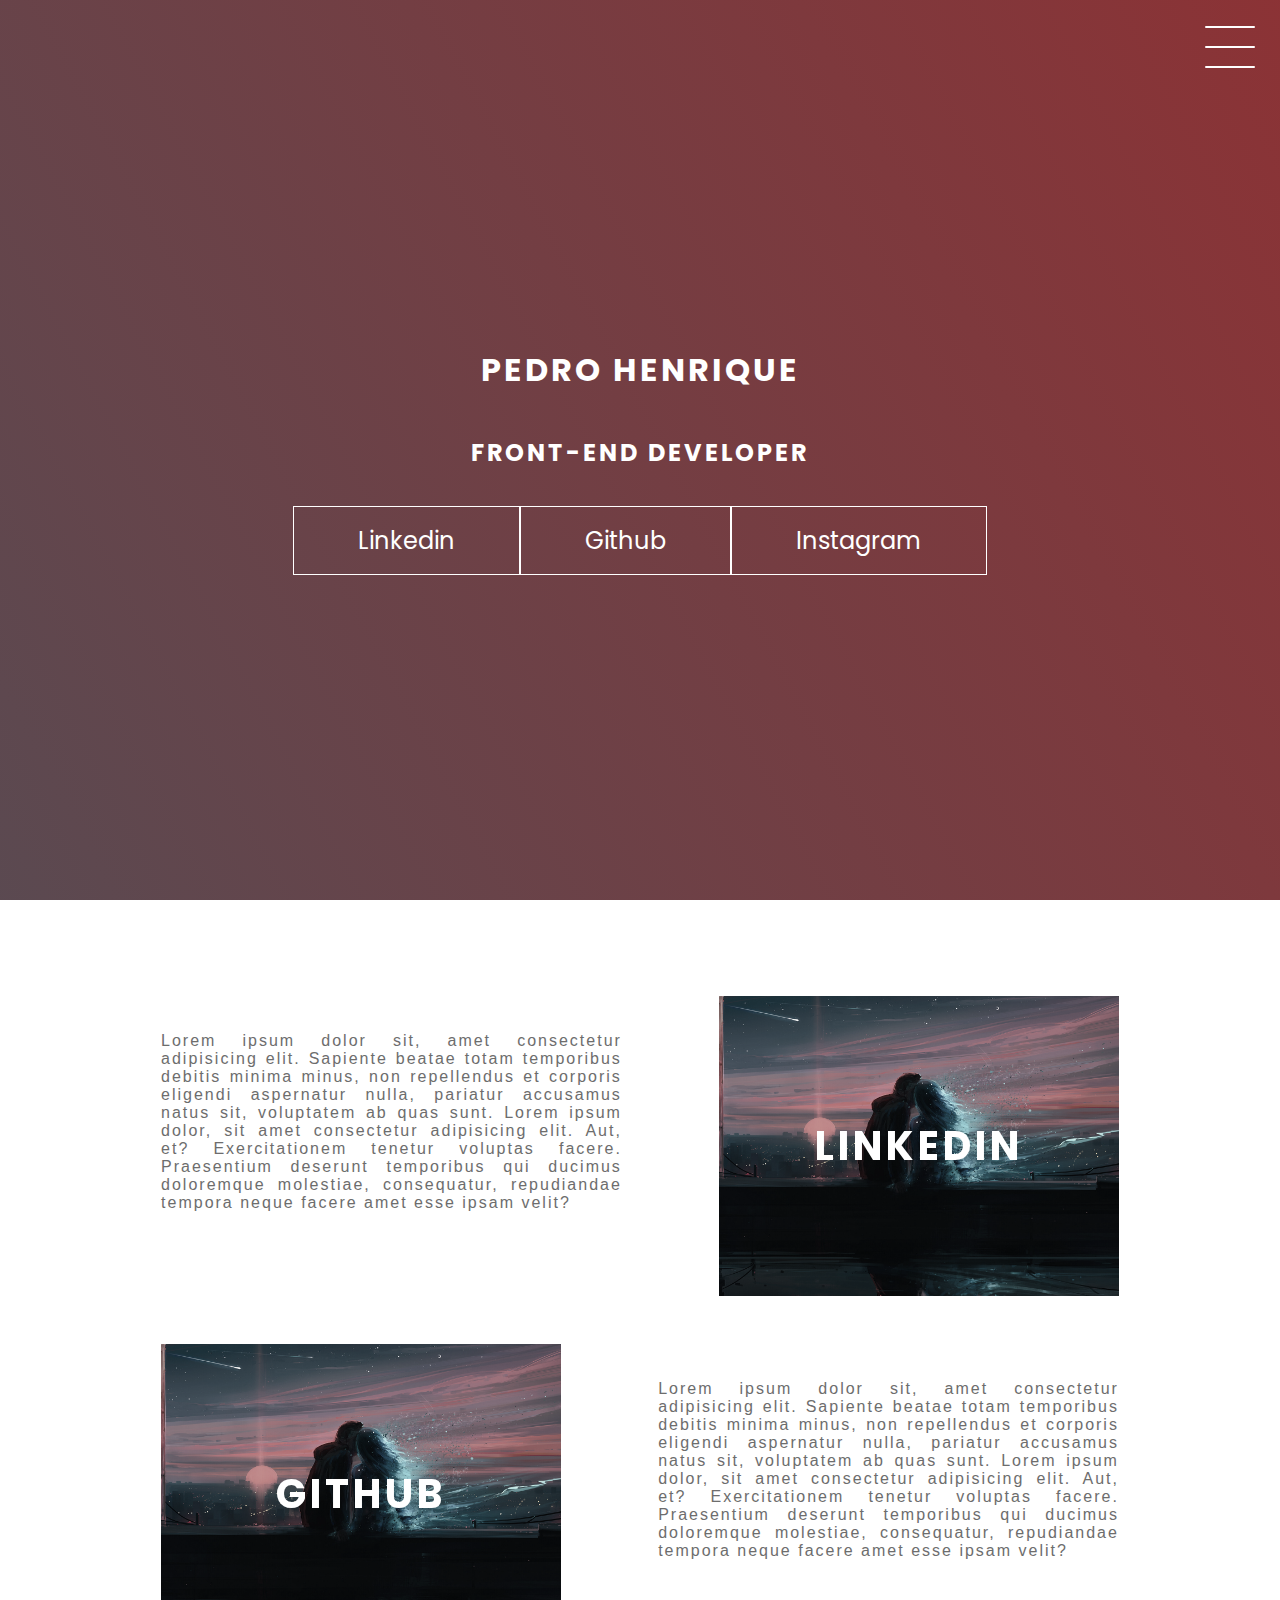
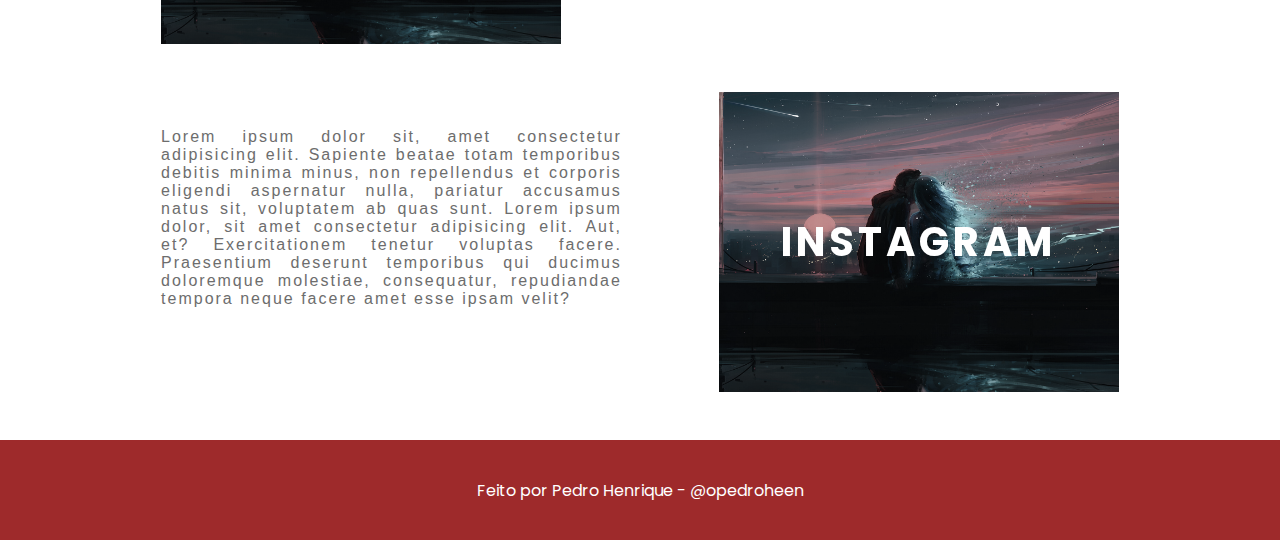
<file: index.html>
<!DOCTYPE html>
<html lang="pt-br">
<head>
    <meta charset="UTF-8">
    <meta http-equiv="X-UA-Compatible" content="IE=edge">
    <meta name="viewport" content="width=device-width, initial-scale=1.0">
    <link rel="stylesheet" href="style.css">
    <title>Portfólio</title>
</head>
<body>
    <header class="header-wrapper">
        <div class="header">
            <div class="checkbox-container">
                <div class="checkbox-wrapper">
                    <input type="checkbox" id="toggle">
                    <label  class="checkbox" for="toggle">
                        <div class="trace"></div>
                        <div class="trace"></div>
                        <div class="trace"></div>
                    </label>
                    <div class="menu"></div>
                    <nav class="menu-itens">
                        <ul>
                            <li>
                                <a href="#">Home</a>
                            </li>
                            <li>
                                <a href="#">Sobre</a>
                            </li>
                            <li>
                                <a href="#">Projetos</a>
                            </li>
                        </ul>
                    </nav>
                </div>
            </div>
        </div>
        <h1>Pedro Henrique</h1>
        <h2>Front-End Developer</h2>
        <div class="social-media">
            <a href="#">Linkedin</a>
            <a href="#">Github</a>
            <a href="#">Instagram</a>
        </div>
    </header>
    <main class="container">
        <div class="card-container">
            <div class="card-text">
                Lorem ipsum dolor sit, amet consectetur adipisicing elit. Sapiente beatae totam temporibus debitis minima minus, non repellendus et corporis eligendi aspernatur nulla, pariatur accusamus natus sit, voluptatem ab quas sunt. Lorem ipsum dolor, sit amet consectetur adipisicing elit. Aut, et? Exercitationem tenetur voluptas facere. Praesentium deserunt temporibus qui ducimus doloremque molestiae, consequatur, repudiandae tempora neque facere amet esse ipsam velit?
            </div>
            <div class="card">
                <div class="card-wrapper">
                    <h2>Linkedin</h2>
                    <p>Veja meu Linkedin!</p>
                </div>
            </div>
        </div>
        <div class="card-container">
            <div class="card">
                <div class="card-wrapper">
                    <h2>Github</h2>
                    <p>Veja meus projetos!</p>
                </div>
            </div>
            <div class="card-text">
                Lorem ipsum dolor sit, amet consectetur adipisicing elit. Sapiente beatae totam temporibus debitis minima minus, non repellendus et corporis eligendi aspernatur nulla, pariatur accusamus natus sit, voluptatem ab quas sunt. Lorem ipsum dolor, sit amet consectetur adipisicing elit. Aut, et? Exercitationem tenetur voluptas facere. Praesentium deserunt temporibus qui ducimus doloremque molestiae, consequatur, repudiandae tempora neque facere amet esse ipsam velit?
            </div>
        </div>
        <div class="card-container">
            <div class="card-text">
                Lorem ipsum dolor sit, amet consectetur adipisicing elit. Sapiente beatae totam temporibus debitis minima minus, non repellendus et corporis eligendi aspernatur nulla, pariatur accusamus natus sit, voluptatem ab quas sunt. Lorem ipsum dolor, sit amet consectetur adipisicing elit. Aut, et? Exercitationem tenetur voluptas facere. Praesentium deserunt temporibus qui ducimus doloremque molestiae, consequatur, repudiandae tempora neque facere amet esse ipsam velit?
            </div>
            <div class="card">
                <div class="card-wrapper">
                    <h2>Instagram</h2>
                    <p>Acesse meu Instagram!</p>
                </div>
            </div>
        </div>
    </main>
    <footer class="footer">
        Feito por Pedro Henrique - @opedroheen
    </footer>
</body>
</html>
</file>
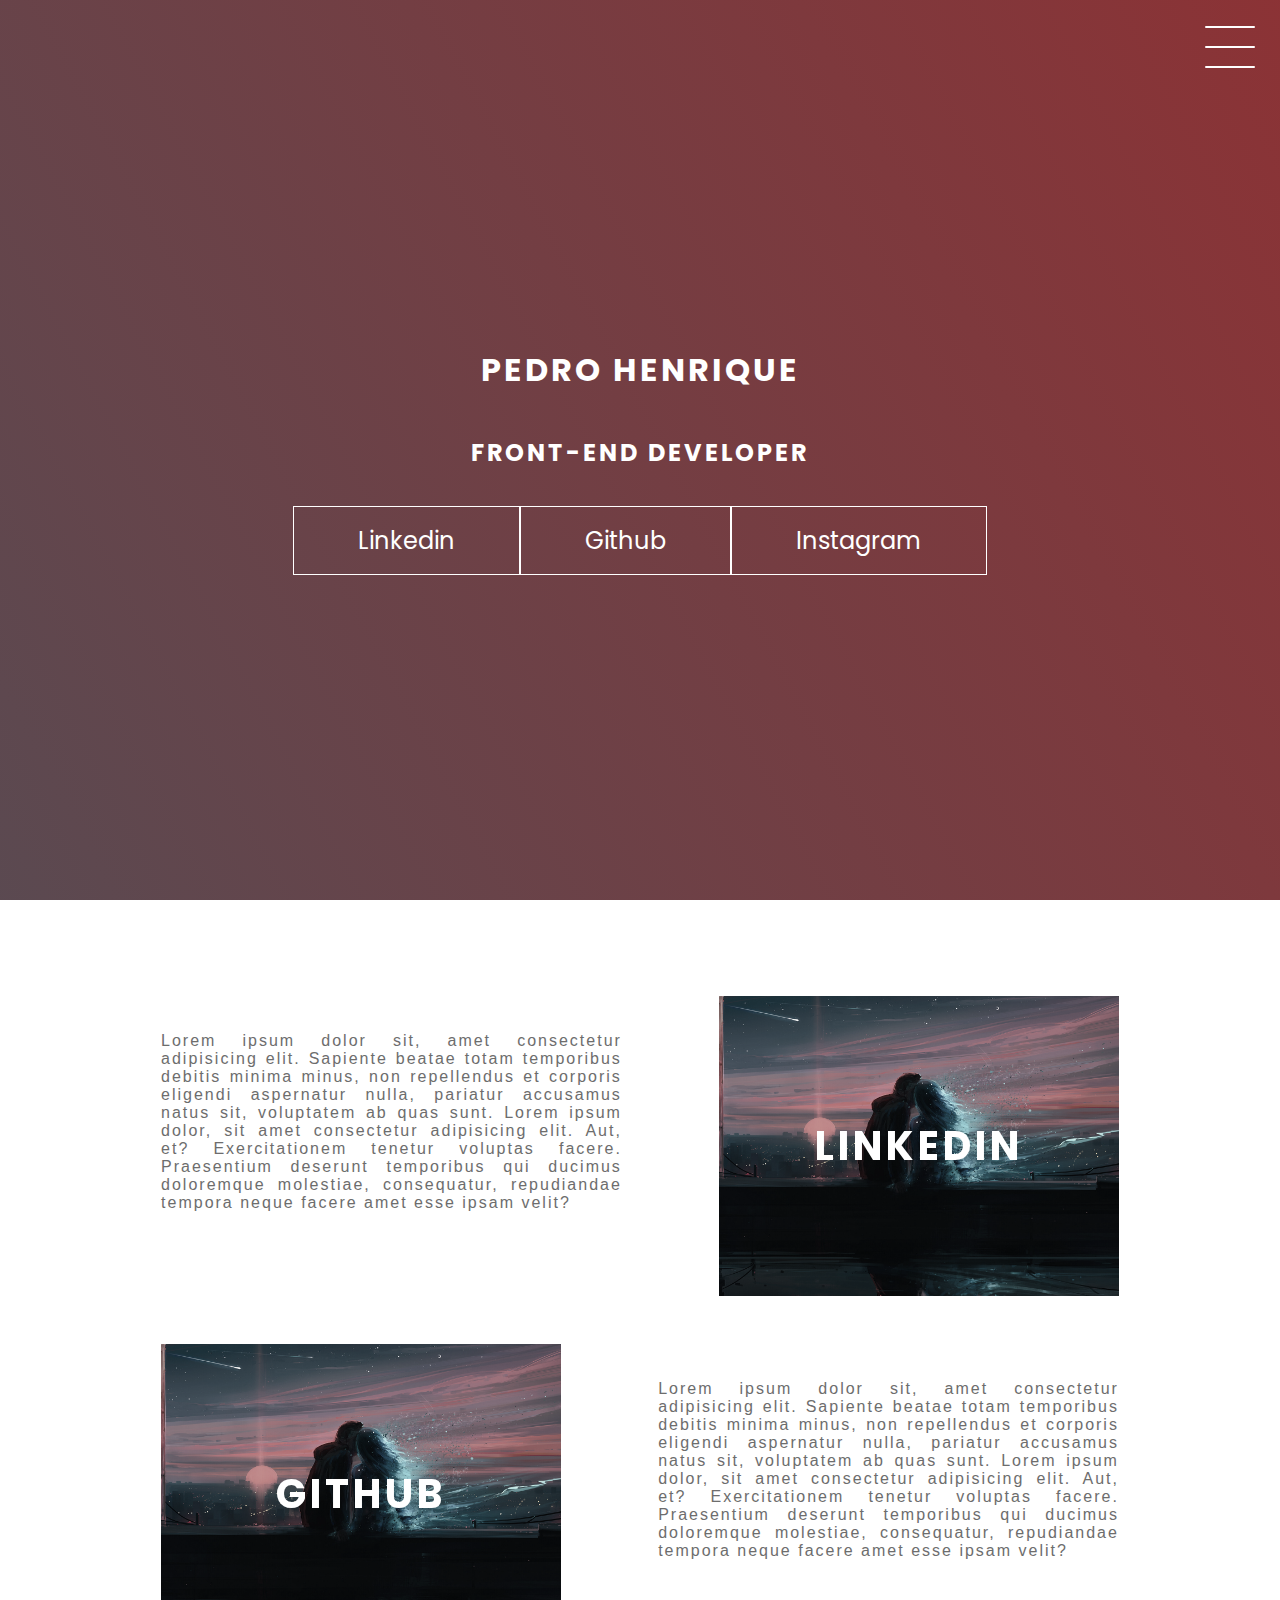
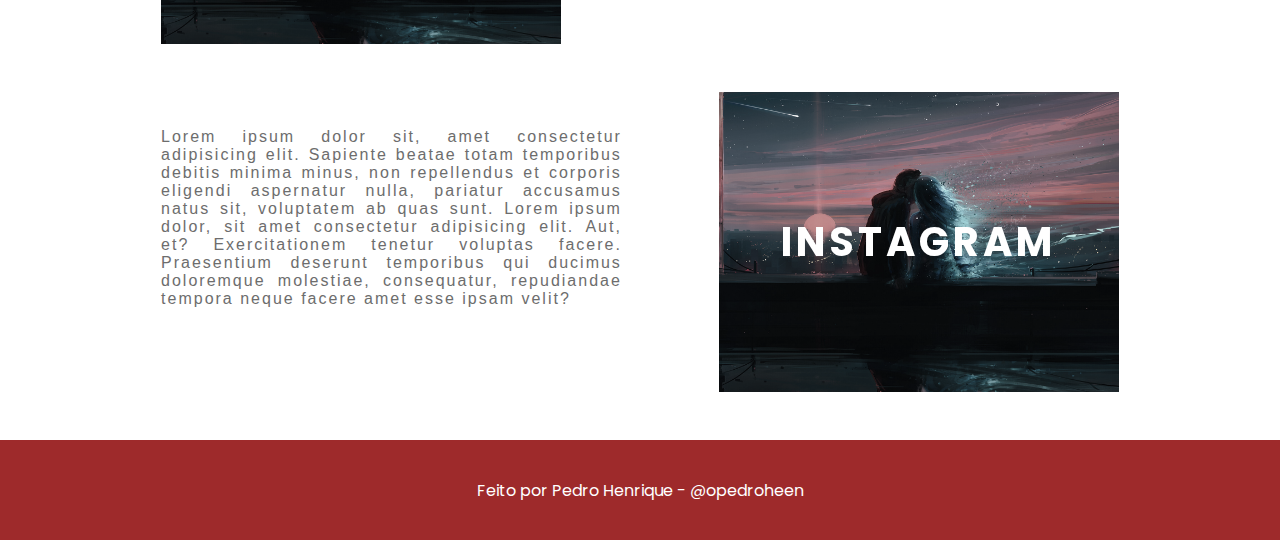
<file: portfolio/index.html>
<!DOCTYPE html>
<html lang="pt-br">
<head>
    <meta charset="UTF-8">
    <meta http-equiv="X-UA-Compatible" content="IE=edge">
    <meta name="viewport" content="width=device-width, initial-scale=1.0">
    <link rel="stylesheet" href="../estilo/style.css">
    <title>Portfólio</title>
</head>
<body>
    <header class="header-wrapper">
        <div class="header">
            <div class="checkbox-container">
                <div class="checkbox-wrapper">
                    <input type="checkbox" id="toggle">
                    <label  class="checkbox" for="toggle">
                        <div class="trace"></div>
                        <div class="trace"></div>
                        <div class="trace"></div>
                    </label>
                    <div class="menu"></div>
                    <nav class="menu-itens">
                        <ul>
                            <li>
                                <a href="#">Home</a>
                            </li>
                            <li>
                                <a href="#">Sobre</a>
                            </li>
                            <li>
                                <a href="#">Projetos</a>
                            </li>
                        </ul>
                    </nav>
                </div>
            </div>
        </div>
        <h1>Pedro Henrique</h1>
        <h2>Front-End Developer</h2>
        <div class="social-media">
            <a href="#">Linkedin</a>
            <a href="#">Github</a>
            <a href="#">Instagram</a>
        </div>
    </header>
    <main class="container">
        <div class="card-container">
            <div class="card-text">
                Lorem ipsum dolor sit, amet consectetur adipisicing elit. Sapiente beatae totam temporibus debitis minima minus, non repellendus et corporis eligendi aspernatur nulla, pariatur accusamus natus sit, voluptatem ab quas sunt. Lorem ipsum dolor, sit amet consectetur adipisicing elit. Aut, et? Exercitationem tenetur voluptas facere. Praesentium deserunt temporibus qui ducimus doloremque molestiae, consequatur, repudiandae tempora neque facere amet esse ipsam velit?
            </div>
            <div class="card">
                <div class="card-wrapper">
                    <h2>Linkedin</h2>
                    <p>Veja meu Linkedin!</p>
                </div>
            </div>
        </div>
        <div class="card-container">
            <div class="card">
                <div class="card-wrapper">
                    <h2>Github</h2>
                    <p>Veja meus projetos!</p>
                </div>
            </div>
            <div class="card-text">
                Lorem ipsum dolor sit, amet consectetur adipisicing elit. Sapiente beatae totam temporibus debitis minima minus, non repellendus et corporis eligendi aspernatur nulla, pariatur accusamus natus sit, voluptatem ab quas sunt. Lorem ipsum dolor, sit amet consectetur adipisicing elit. Aut, et? Exercitationem tenetur voluptas facere. Praesentium deserunt temporibus qui ducimus doloremque molestiae, consequatur, repudiandae tempora neque facere amet esse ipsam velit?
            </div>
        </div>
        <div class="card-container">
            <div class="card-text">
                Lorem ipsum dolor sit, amet consectetur adipisicing elit. Sapiente beatae totam temporibus debitis minima minus, non repellendus et corporis eligendi aspernatur nulla, pariatur accusamus natus sit, voluptatem ab quas sunt. Lorem ipsum dolor, sit amet consectetur adipisicing elit. Aut, et? Exercitationem tenetur voluptas facere. Praesentium deserunt temporibus qui ducimus doloremque molestiae, consequatur, repudiandae tempora neque facere amet esse ipsam velit?
            </div>
            <div class="card">
                <div class="card-wrapper">
                    <h2>Instagram</h2>
                    <p>Acesse meu Instagram!</p>
                </div>
            </div>
        </div>
    </main>
    <footer class="footer">
        Feito por Pedro Henrique - @opedroheen
    </footer>
</body>
</html>
</file>
<file: style.css>
@import url('https://fonts.googleapis.com/css2?family=Poppins&display=swap');

body{
    font-family: 'Poppins', sans-serif;
    margin: 0;
    padding: 0;
    color: #fff;
}

/*HEADER*/

.header-wrapper{
    height: 100vh;
    width: 100%;
    background: rgb(121, 102, 75);
    background: linear-gradient(242deg, rgb(100, 86, 64)0%, rgba(158,42,43,1) 45%, rgba(51,92,103,1) 100%);
    background-size: 400% 400%;
    display: flex;
    flex-direction: column;
    align-items: center;
    justify-content: center;
    position: relative;
    animation: backanimate 8s ease-in-out infinite;
}

h1, h2{
    text-transform: uppercase;
    letter-spacing: 3px;
}

.social-media{
    margin-top: 1rem;
    display: flex;
}

.social-media a{
    text-decoration: none;
    color: #fff;
    font-size: 24px;
    padding: 1rem 4rem;
    border: 1px solid #fff;
    min-width: 4rem;
    display: flex;
    justify-content: center;
    align-items: center;
    transition: .5s cubic-bezier(0.55, 0.025, 0.675, 0.97);
}

.social-media a:hover{
    color: #9e2a2b;
    background-color: #fff;
}

@keyframes backanimate{
    0%{
        background-position: 0% 80%;
    }

    50%{
        background-position: 80% 100%;
    }

    100%{
        background-position: 0% 90%;
    }
}

/*HEADER*/

/*MENU HAMBURGUER*/

.checkbox-container{
    display: flex;
    justify-content: center;
    align-items: center;
}

.checkbox{
    height: 100px;
    width: 100px;
    position: absolute;
    top: 0;
    right: 0;
    display: flex;
    justify-content: center;
    cursor: pointer;
    z-index: 9999;
    transition: 400ms ease-in-out 0s;
}

.checkbox .trace{
    width: 50px;
    height: 2px;
    background-color: #fff;
    position: absolute;
    border-radius: 5px;
    transition: 0.5s ease-in-out;
}

.checkbox .trace:nth-child(1){
    top: 26px;
    transform: rotate(0);
}

.checkbox .trace:nth-child(2){
    top: 46px;
    transform: rotate(0);
}

.checkbox .trace:nth-child(3){
    top: 66px;
    transform: rotate(0);
}

#toggle{
    display: none;
}

.menu{
    position: absolute;
    top: 25px;
    right: 30px;
    background: transparent;
    height: 40px;
    width: 40px;
    border-radius: 50%;
    box-shadow: 0px 0px 0px 0px #fff;
    z-index: -1;
    transition: 400ms ease-in-out 0s;
}

.menu-itens{
    position: fixed;
    left: 0;
    top: 0;
    width: 100%;
    height: 100vh;
    display: flex;
    justify-content: center;
    align-items: center;
    z-index: 2;
    opacity: 0;
    visibility: hidden;
    transition: 400ms ease-in-out 0s;
}

.menu-itens ul{
    list-style-type: none;
}

.menu-itens ul li a{
    margin: 10px 0;
    color: #9e2a2b;
    text-decoration: none;
    text-transform: uppercase;
    letter-spacing: 3px;
    font-size: 40px;
}

#toggle:checked + .checkbox .trace:nth-child(1){
    transform: rotate(45deg);
    background-color: #9e2a2b;
    top: 47px;
}

#toggle:checked + .checkbox .trace:nth-child(2){
    transform: translateX(-100px);
    visibility: hidden;
    width: 30px;
    opacity: 0;
}

#toggle:checked + .checkbox .trace:nth-child(3){
    transform: rotate(-45deg);
    background-color: #9e2a2b;
    top: 48px;
}

#toggle:checked + .checkbox{
    background-color: #fff;
}

#toggle:checked ~ .menu{
    box-shadow: 0px 0px 0px 100vmax #fff;
    z-index: 1;
}

#toggle:checked ~ .menu-itens{
    visibility: visible;
    opacity: 1;
}

/*MENU HAMBURGUER*/
/*CARDS E HOME*/

.container{
    width: 100%;
    height: auto;
    display: flex;
    flex-direction: column;
    justify-content: space-between;
    align-items: center;
    margin: 3rem 0;
}

.card-container{
    display: flex;
    align-items: center;
    justify-content: space-evenly;
    width: 90%;
}

.card{
    display: flex;
    align-items: center;
    margin: 3rem 0 0;
    background-image: url(./artstation1.jpg);
    background-position: center;
    background-repeat: no-repeat;
    background-size: cover;
    display: flex;
    justify-content: center;
    align-items: center;
    filter: grayscale(0.6);
    color: #fff;
    cursor: pointer;
    transition: 0.3s;
}

.card-text{
    width: 40%;
    text-align: justify;
    font-family: Arial, Helvetica, sans-serif;
    letter-spacing: 2px;
    color: rgb(109, 109, 109);
}

.card-wrapper::before{
    content: '';
    position: absolute;
    height: 100px;
    width: 100px;
    display: block;
    border: 1px solid #fff;
    opacity: 0;
    transition: 0.3s;
}

.card-wrapper h2{
    font-size: 40px;
    text-transform: uppercase;
    letter-spacing: 1px;
    margin: 0;
    transition: 0.3s;
}

.card-wrapper p{
    font-size: 0;
    visibility: hidden;
    opacity: 0;
    font-weight: bold;
    text-transform: uppercase;
    transition: 0.3s;
}

.card:hover{
    filter: unset;
}

.card:hover > .card-wrapper::before{
    opacity: 1;
    width: 350px;
    height: 250px;
}

.container{
    width: 100%;
    height: auto;
    display: flex;
    flex-direction: column;
    justify-content: space-evenly;
    align-items: center;
    margin: 3rem 0;
}

.card-container{
    display: flex;
    align-items: center;
    justify-content: space-evenly;
    width: 90%;
}

.card{
    width: 400px;
    height: 300px;
    margin: 3rem 0 0;
    background-image: url(./artstation1.jpg);
    background-position: center;
    background-repeat: no-repeat;
    background-size: cover;
    display: flex;
    justify-content: center;
    align-items: center;
    filter: grayscale(0.6);
    color: #fff;
    cursor: pointer;
    transition: 0.3s;
}

.card-text{
    width: 40%;
    text-align: justify;
    font-family: Arial, Helvetica, sans-serif;
    letter-spacing: 2px;
    color: rgb(109, 109, 109);
}

.card-wrapper{
    text-align: center;
    display: flex;
    flex-direction: column;
    justify-content: center;
    align-items: center;
    position: relative;
}

.card-wrapper::before{
    content: '';
    position: absolute;
    height: 100px;
    width: 100px;
    display: block;
    border: 1px solid #fff;
    opacity: 0;
    transition: 0.3s;
}

.card-wrapper h2{
    font-size: 40px;
    text-transform: uppercase;
    letter-spacing: 4px;
    margin: 0;
    transition: 0.3s;
}

.card-wrapper p{
    font-size: 0;
    opacity: 0;
    font-weight: bold;
    visibility: hidden;
    text-transform: uppercase;
    transition: 0.3s;
}

.card:hover > .card-wrapper p{
    font-size: 14px;
    opacity: 1;
    visibility: visible;
}

/*CARDS E HOME*/
/*FOOTER*/

.footer{
    height: 100px;
    width: 100%;
    display: flex;
    justify-content: center;
    align-items: center;
    background-color: #9e2a2b;
    color: #fff;
}

/*FOOTER*/
/*RESPONSIVIDADE*/

@media (max-width: 800px){
    .social-media{
        display: flex;
        flex-direction: column;
    }

    .container{
        margin-top: 0;
    }

    .card-container{
        flex-direction: column;
    }

    .container .card-container:nth-child(1), .container .card-container:nth-child(3){
        flex-direction: column-reverse;
    }

    .card{
        width: 300px;
        height: 300px;
    }

    .card-text{
        width: 90%;
        margin-top: 2rem;
        text-align: justify;
    }

    .card:hover > .card-wrapper::before{
        height: 200px;
        width: 200px;
    }
}

/*RESPONSIVIDADE*/
</file>
<file: estilo/style.css>
@import url('https://fonts.googleapis.com/css2?family=Poppins&display=swap');

body{
    font-family: 'Poppins', sans-serif;
    margin: 0;
    padding: 0;
    color: #fff;
}

/*HEADER*/

.header-wrapper{
    height: 100vh;
    width: 100%;
    background: rgb(121, 102, 75);
    background: linear-gradient(242deg, rgb(100, 86, 64)0%, rgba(158,42,43,1) 45%, rgba(51,92,103,1) 100%);
    background-size: 400% 400%;
    display: flex;
    flex-direction: column;
    align-items: center;
    justify-content: center;
    position: relative;
    animation: backanimate 8s ease-in-out infinite;
}

h1, h2{
    text-transform: uppercase;
    letter-spacing: 3px;
}

.social-media{
    margin-top: 1rem;
    display: flex;
}

.social-media a{
    text-decoration: none;
    color: #fff;
    font-size: 24px;
    padding: 1rem 4rem;
    border: 1px solid #fff;
    min-width: 4rem;
    display: flex;
    justify-content: center;
    align-items: center;
    transition: .5s cubic-bezier(0.55, 0.025, 0.675, 0.97);
}

.social-media a:hover{
    color: #9e2a2b;
    background-color: #fff;
}

@keyframes backanimate{
    0%{
        background-position: 0% 80%;
    }

    50%{
        background-position: 80% 100%;
    }

    100%{
        background-position: 0% 90%;
    }
}

/*HEADER*/

/*MENU HAMBURGUER*/

.checkbox-container{
    display: flex;
    justify-content: center;
    align-items: center;
}

.checkbox{
    height: 100px;
    width: 100px;
    position: absolute;
    top: 0;
    right: 0;
    display: flex;
    justify-content: center;
    cursor: pointer;
    z-index: 9999;
    transition: 400ms ease-in-out 0s;
}

.checkbox .trace{
    width: 50px;
    height: 2px;
    background-color: #fff;
    position: absolute;
    border-radius: 5px;
    transition: 0.5s ease-in-out;
}

.checkbox .trace:nth-child(1){
    top: 26px;
    transform: rotate(0);
}

.checkbox .trace:nth-child(2){
    top: 46px;
    transform: rotate(0);
}

.checkbox .trace:nth-child(3){
    top: 66px;
    transform: rotate(0);
}

#toggle{
    display: none;
}

.menu{
    position: absolute;
    top: 25px;
    right: 30px;
    background: transparent;
    height: 40px;
    width: 40px;
    border-radius: 50%;
    box-shadow: 0px 0px 0px 0px #fff;
    z-index: -1;
    transition: 400ms ease-in-out 0s;
}

.menu-itens{
    position: fixed;
    left: 0;
    top: 0;
    width: 100%;
    height: 100vh;
    display: flex;
    justify-content: center;
    align-items: center;
    z-index: 2;
    opacity: 0;
    visibility: hidden;
    transition: 400ms ease-in-out 0s;
}

.menu-itens ul{
    list-style-type: none;
}

.menu-itens ul li a{
    margin: 10px 0;
    color: #9e2a2b;
    text-decoration: none;
    text-transform: uppercase;
    letter-spacing: 3px;
    font-size: 40px;
}

#toggle:checked + .checkbox .trace:nth-child(1){
    transform: rotate(45deg);
    background-color: #9e2a2b;
    top: 47px;
}

#toggle:checked + .checkbox .trace:nth-child(2){
    transform: translateX(-100px);
    visibility: hidden;
    width: 30px;
    opacity: 0;
}

#toggle:checked + .checkbox .trace:nth-child(3){
    transform: rotate(-45deg);
    background-color: #9e2a2b;
    top: 48px;
}

#toggle:checked + .checkbox{
    background-color: #fff;
}

#toggle:checked ~ .menu{
    box-shadow: 0px 0px 0px 100vmax #fff;
    z-index: 1;
}

#toggle:checked ~ .menu-itens{
    visibility: visible;
    opacity: 1;
}

/*MENU HAMBURGUER*/
/*CARDS E HOME*/

.container{
    width: 100%;
    height: auto;
    display: flex;
    flex-direction: column;
    justify-content: space-between;
    align-items: center;
    margin: 3rem 0;
}

.card-container{
    display: flex;
    align-items: center;
    justify-content: space-evenly;
    width: 90%;
}

.card{
    display: flex;
    align-items: center;
    margin: 3rem 0 0;
    background-image: url('../imagem/artstation1.jpg');
    background-position: center;
    background-repeat: no-repeat;
    background-size: cover;
    display: flex;
    justify-content: center;
    align-items: center;
    filter: grayscale(0.6);
    color: #fff;
    cursor: pointer;
    transition: 0.3s;
}

.card-text{
    width: 40%;
    text-align: justify;
    font-family: Arial, Helvetica, sans-serif;
    letter-spacing: 2px;
    color: rgb(109, 109, 109);
}

.card-wrapper::before{
    content: '';
    position: absolute;
    height: 100px;
    width: 100px;
    display: block;
    border: 1px solid #fff;
    opacity: 0;
    transition: 0.3s;
}

.card-wrapper h2{
    font-size: 40px;
    text-transform: uppercase;
    letter-spacing: 1px;
    margin: 0;
    transition: 0.3s;
}

.card-wrapper p{
    font-size: 0;
    visibility: hidden;
    opacity: 0;
    font-weight: bold;
    text-transform: uppercase;
    transition: 0.3s;
}

.card:hover{
    filter: unset;
}

.card:hover > .card-wrapper::before{
    opacity: 1;
    width: 350px;
    height: 250px;
}

.container{
    width: 100%;
    height: auto;
    display: flex;
    flex-direction: column;
    justify-content: space-evenly;
    align-items: center;
    margin: 3rem 0;
}

.card-container{
    display: flex;
    align-items: center;
    justify-content: space-evenly;
    width: 90%;
}

.card{
    width: 400px;
    height: 300px;
    margin: 3rem 0 0;
    background-image: url('../imagem/artstation1.jpg');
    background-position: center;
    background-repeat: no-repeat;
    background-size: cover;
    display: flex;
    justify-content: center;
    align-items: center;
    filter: grayscale(0.6);
    color: #fff;
    cursor: pointer;
    transition: 0.3s;
}

.card-text{
    width: 40%;
    text-align: justify;
    font-family: Arial, Helvetica, sans-serif;
    letter-spacing: 2px;
    color: rgb(109, 109, 109);
}

.card-wrapper{
    text-align: center;
    display: flex;
    flex-direction: column;
    justify-content: center;
    align-items: center;
    position: relative;
}

.card-wrapper::before{
    content: '';
    position: absolute;
    height: 100px;
    width: 100px;
    display: block;
    border: 1px solid #fff;
    opacity: 0;
    transition: 0.3s;
}

.card-wrapper h2{
    font-size: 40px;
    text-transform: uppercase;
    letter-spacing: 4px;
    margin: 0;
    transition: 0.3s;
}

.card-wrapper p{
    font-size: 0;
    opacity: 0;
    font-weight: bold;
    visibility: hidden;
    text-transform: uppercase;
    transition: 0.3s;
}

.card:hover > .card-wrapper p{
    font-size: 14px;
    opacity: 1;
    visibility: visible;
}

/*CARDS E HOME*/
/*FOOTER*/

.footer{
    height: 100px;
    width: 100%;
    display: flex;
    justify-content: center;
    align-items: center;
    background-color: #9e2a2b;
    color: #fff;
}

/*FOOTER*/
/*RESPONSIVIDADE*/

@media (max-width: 800px){
    .social-media{
        display: flex;
        flex-direction: column;
    }

    .container{
        margin-top: 0;
    }

    .card-container{
        flex-direction: column;
    }

    .container .card-container:nth-child(1), .container .card-container:nth-child(3){
        flex-direction: column-reverse;
    }

    .card{
        width: 300px;
        height: 300px;
    }

    .card-text{
        width: 90%;
        margin-top: 2rem;
        text-align: justify;
    }

    .card:hover > .card-wrapper::before{
        height: 200px;
        width: 200px;
    }
}

/*RESPONSIVIDADE*/
</file>
